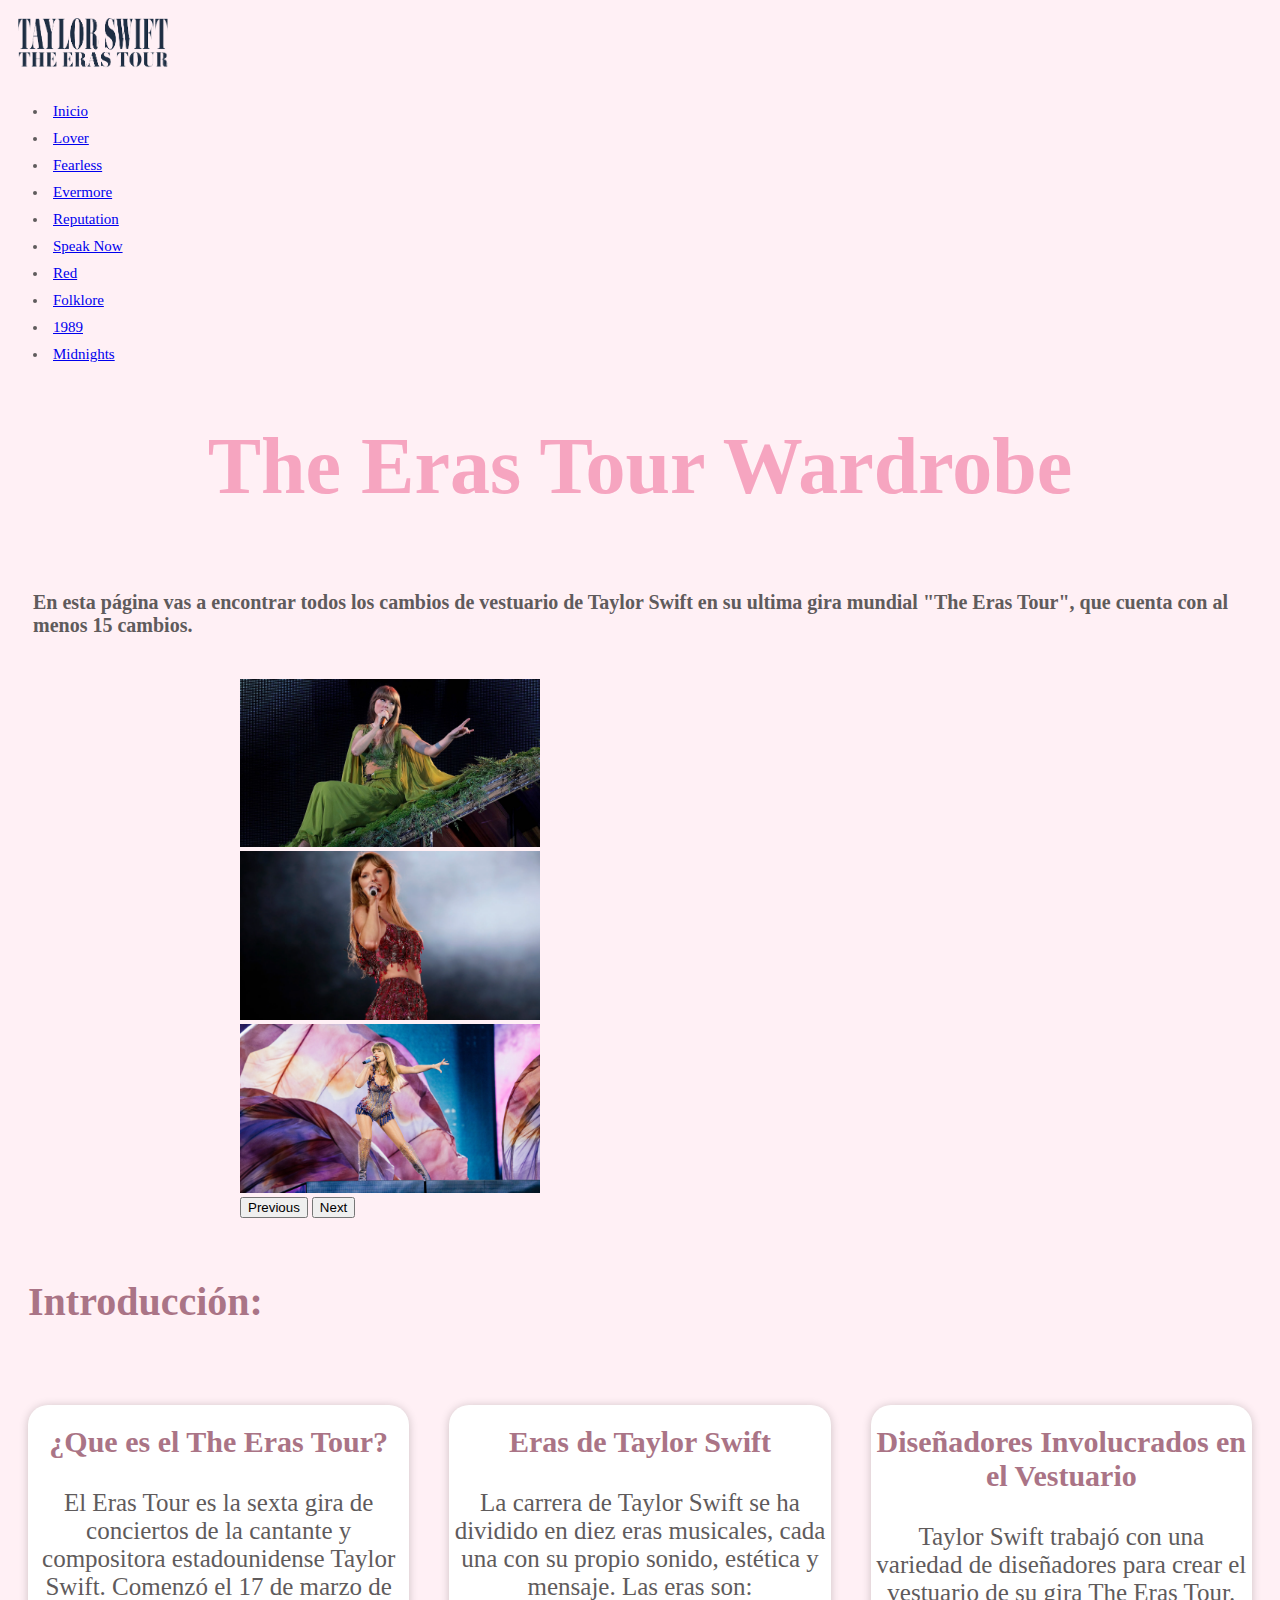
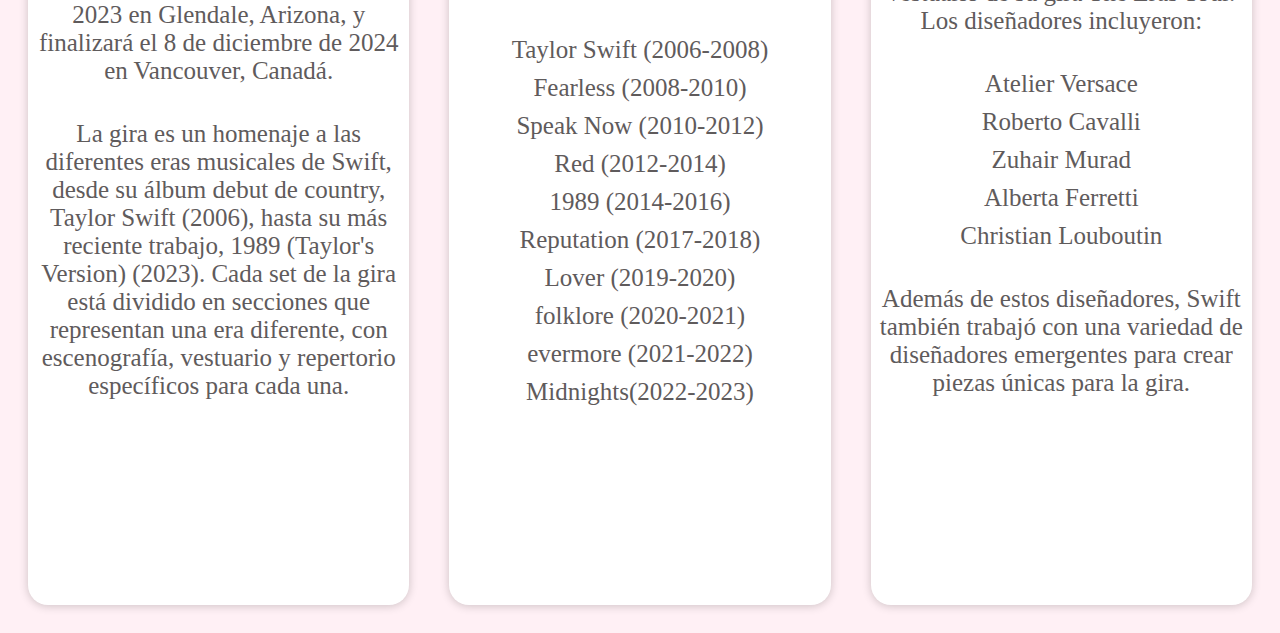
<file: index.html>
<!DOCTYPE html>
<html lang="en">

<head>
    <meta charset="UTF-8">
    <meta name="viewport" content="width=device-width, initial-scale=1.0">
    <link href="https://cdn.jsdelivr.net/npm/bootstrap@5.3.0/dist/css/bootstrap.min.css" rel="stylesheet"
        integrity="sha384-9ndCyUaIbzAi2FUVXJi0CjmCapSmO7SnpJef0486qhLnuZ2cdeRhO02iuK6FUUVM" crossorigin="anonymous">
    <link rel="stylesheet" href="style.css">
    <title>The Eras Tour Wardrobe</title>
</head>

<body>
    <div id="barra" class="navbar navbar-expand-sm sticky-top bg-light navbar-light  justify-content-between fixed-top">
        <img id="barraImg" src="imagenes/image-removebg-preview.png" style="width: 150px;">
        <ul  class="navbar-nav">
            <li id="barraFont" class="nav-item">
                <a class="nav-link" aria-current="page" href="index.html">Inicio</a>
            </li>
            <li id="barraFont" class="nav-item">
                <a class="nav-link" aria-current="page" href="lover.html">Lover</a>
            </li>
            <li id="barraFont" class="nav-item">
                <a class="nav-link" aria-current="page" href="Fearless.html">Fearless</a>
            </li>
            <li id="barraFont" class="nav-item">
                <a class="nav-link" aria-current="page" href="Evermore.html">Evermore</a>
            </li>
            <li id="barraFont" class="nav-item">
                <a class="nav-link" aria-current="page" href="Reputation.html">Reputation</a>
            </li>
            <li id="barraFont" class="nav-item">
                <a class="nav-link" aria-current="page" href="SpeakNow.html">Speak Now</a>
            </li>
            <li id="barraFont" class="nav-item">
                <a class="nav-link" aria-current="page" href="Red.html">Red</a>
            </li>
            <li id="barraFont" class="nav-item">
                <a class="nav-link" aria-current="page" href="Folklore.html">Folklore</a>
            </li>
            <li id="barraFont" class="nav-item">
                <a class="nav-link" aria-current="page" href="1989.html">1989</a>
            <li id="barraFont" class="nav-item">
                <a class="nav-link" aria-current="page" href="Midnights.html">Midnights</a>
            </li>
            </li>
        </ul>
    </div>
    <h1 id="mainTitulo">The Eras Tour Wardrobe</h1>
    <h2>En esta página vas a encontrar todos los cambios de vestuario de Taylor Swift en su ultima gira mundial "The
        Eras Tour", que cuenta con al menos 15 cambios.</h2>
        
    <div class="centrar">
        <div id="carouselExample" class="carousel slide">
            <div class="carousel-inner">
              <div class="carousel-item active">
                <img src="imagenes/folk.jpg" class="d-block w-100" alt="...">
              </div>
              <div class="carousel-item">
                <img src="imagenes/the_eras_tour.webp" class="d-block w-100" alt="...">
              </div>
              <div class="carousel-item">
                <img src="imagenes/27taylor-metlife-01-topart-tbvp-videoSixteenByNineJumbo1600-v2.jpg" class="d-block w-100" alt="...">
              </div>
            </div>
            <button class="carousel-control-prev" type="button" data-bs-target="#carouselExample" data-bs-slide="prev">
              <span class="carousel-control-prev-icon" aria-hidden="true"></span>
              <span class="visually-hidden">Previous</span>
            </button>
            <button class="carousel-control-next" type="button" data-bs-target="#carouselExample" data-bs-slide="next">
              <span class="carousel-control-next-icon" aria-hidden="true"></span>
              <span class="visually-hidden">Next</span>
            </button>
          </div>
        </div>
    <h3>Introducción: </h3>

    <div class="container-cards">
        <div class="card">
            <div class="card-body">
                <h1 id="cardTitulo" class="card-tittle">¿Que es el The Eras Tour?</h1>
                <p> El Eras Tour es la sexta gira de conciertos de la cantante y compositora estadounidense Taylor
                    Swift. Comenzó el 17 de marzo de 2023 en Glendale, Arizona, y finalizará el 8 de diciembre de 2024
                    en Vancouver, Canadá.</p>

                <p> La gira es un homenaje a las diferentes eras musicales de Swift, desde su álbum debut de country,
                    Taylor Swift (2006), hasta su más reciente trabajo, 1989 (Taylor's Version) (2023). Cada set de la
                    gira está dividido en secciones que representan una era diferente, con escenografía, vestuario y
                    repertorio específicos para cada una.</p>

            </div>
        </div>
        <div class="card">
            <div class="card-body">
                <h1 id="cardTitulo" class="card-tittle">Eras de Taylor Swift </h1>
                <p> La carrera de Taylor Swift se ha dividido en diez eras musicales, cada una con su propio sonido, estética y mensaje. Las eras son:</p>
                    <li>Taylor Swift (2006-2008)</li>
                    <li>Fearless (2008-2010)</li>
                    <li>Speak Now (2010-2012)</li>
                    <li>Red (2012-2014)</li>
                    <li>1989 (2014-2016)</li>
                    <li>Reputation (2017-2018)</li>
                    <li>Lover (2019-2020)</li>
                    <li>folklore (2020-2021)</li>
                    <li>evermore (2021-2022)</li>
                    <li>Midnights(2022-2023)</li>
            </div>
        </div>
        <div class="card">
            <div class="card-body">
                <h1 id="cardTitulo" class="card-tittle">Diseñadores Involucrados en el Vestuario</h1>
                <p>Taylor Swift trabajó con una variedad de diseñadores para crear el vestuario de su gira The Eras Tour. Los diseñadores incluyeron:</p>
                <li>Atelier Versace</li>
                <li>Roberto Cavalli </li>
                <li>Zuhair Murad </li>
                <li>Alberta Ferretti</li>
                <li>Christian Louboutin</li>
            <p>Además de estos diseñadores, Swift también trabajó con una variedad de diseñadores emergentes para crear piezas únicas para la gira.</p>
            </div>
        </div>
    </div>



</body>
<script src="https://cdn.jsdelivr.net/npm/bootstrap@5.3.2/dist/js/bootstrap.min.js"
    integrity="sha384-BBtl+eGJRgqQAUMxJ7pMwbEyER4l1g+O15P+16Ep7Q9Q+zqX6gSbd85u4mG4QzX+"
    crossorigin="anonymous"></script>

</html>
</file>
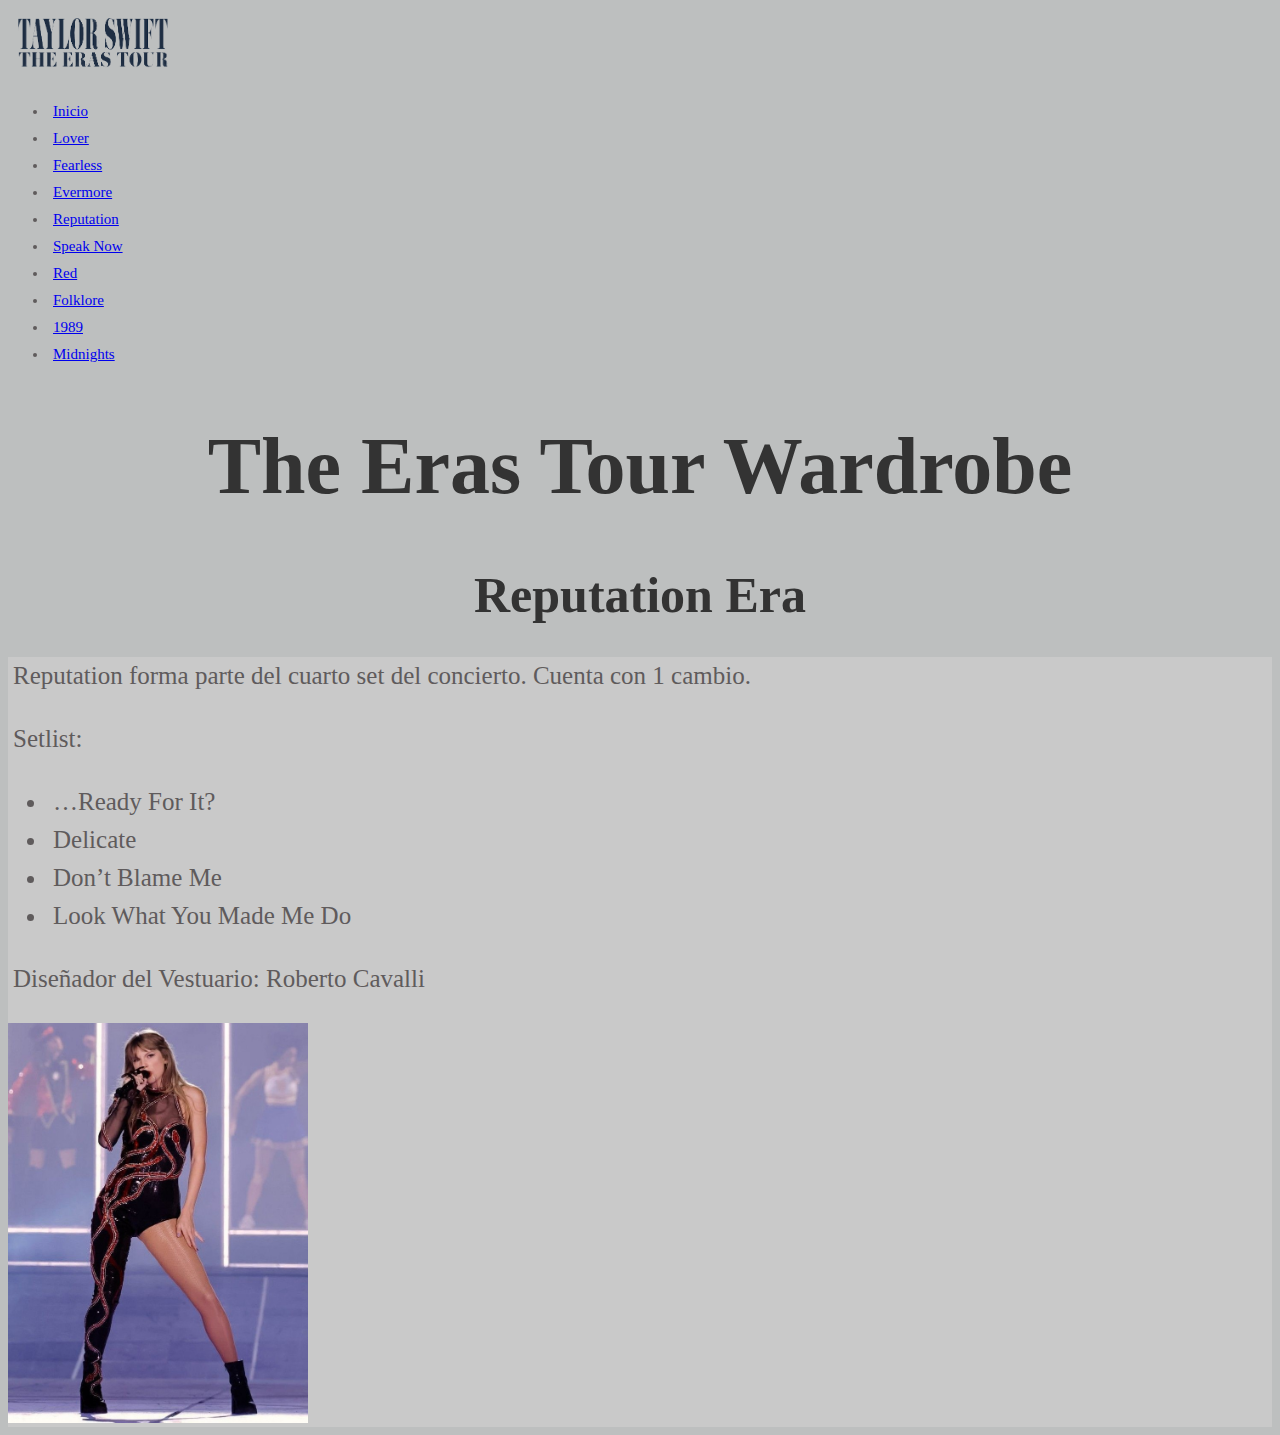
<file: Reputation.html>
<!DOCTYPE html>
<html lang="en">

<head>
    <meta charset="UTF-8">
    <meta name="viewport" content="width=device-width, initial-scale=1.0">
    <link href="https://cdn.jsdelivr.net/npm/bootstrap@5.3.0/dist/css/bootstrap.min.css" rel="stylesheet"
        integrity="sha384-9ndCyUaIbzAi2FUVXJi0CjmCapSmO7SnpJef0486qhLnuZ2cdeRhO02iuK6FUUVM" crossorigin="anonymous">
    <link rel="stylesheet" href="style.css">
    <title>The Eras Tour Wardrobe</title>
</head>

<body id="repBG">
    <div id="barra" class="navbar navbar-expand-sm sticky-top bg-light navbar-light  justify-content-between fixed-top">
        <img id="barraImg" src="imagenes/image-removebg-preview.png" style="width: 150px;">
        <ul class="navbar-nav">
            <li id="barraFont" class="nav-item">
                <a class="nav-link" aria-current="page" href="index.html">Inicio</a>
            </li>
            <li id="barraFont" class="nav-item">
                <a class="nav-link" aria-current="page" href="lover.html">Lover</a>
            </li>
            <li id="barraFont" class="nav-item">
                <a class="nav-link" aria-current="page" href="Fearless.html">Fearless</a>
            </li>
            <li id="barraFont" class="nav-item">
                <a class="nav-link" aria-current="page" href="Evermore.html">Evermore</a>
            </li>
            <li id="barraFont" class="nav-item">
                <a class="nav-link" aria-current="page" href="Reputation.html">Reputation</a>
            </li>
            <li id="barraFont" class="nav-item">
                <a class="nav-link" aria-current="page" href="SpeakNow.html">Speak Now</a>
            </li>
            <li id="barraFont" class="nav-item">
                <a class="nav-link" aria-current="page" href="Red.html">Red</a>
            </li>
            <li id="barraFont" class="nav-item">
                <a class="nav-link" aria-current="page" href="Folklore.html">Folklore</a>
            </li>
            <li id="barraFont" class="nav-item">
                <a class="nav-link" aria-current="page" href="1989.html">1989</a>
            <li id="barraFont" class="nav-item">
                <a class="nav-link" aria-current="page" href="Midnights.html">Midnights</a>
            </li>
            </li>
        </ul>
    </div>
    <h1>The Eras Tour Wardrobe</h1>

    <h1 id="repT" class="m-3">Reputation Era</h1>
    <div id="rep" class="container m-3">
        <div class="row">
            <div class="col-md-10">
                <p>Reputation forma parte del cuarto set del concierto. Cuenta con 1 cambio.</p>
                <p>Setlist: </p>
                <ul>
                    <li>…Ready For It? </li>
                    <li>Delicate </li>
                    <li>Don’t Blame Me </li>
                    <li>Look What You Made Me Do </li>
                </ul>
                <p>Diseñador del Vestuario: Roberto Cavalli</p>
            </div>
            <div class="col-md-2">
                <img src="imagenes/reputation.jpg" alt="Reputation Era">
            </div>
        </div>
    </div>
</body>
<script src="https://cdn.jsdelivr.net/npm/bootstrap@5.3.2/dist/js/bootstrap.min.js"
    integrity="sha384-BBtl+eGJRgqQAUMxJ7pMwbEyER4l1g+O15P+16Ep7Q9Q+zqX6gSbd85u4mG4QzX+"
    crossorigin="anonymous"></script>

</html>
</file>
<file: style.css>
body{ 
    background-color: #fff0f5;
}
h1{
    color: #333333;
    font-size: 80px;
    text-align: center;
    font-family: 'Times New Roman', Times, serif;
    font-size: 80px;
}
#mainTitulo{
    color: #F6A5C0;
    font-size: 80px;
    text-align: center;
    font-family: 'Times New Roman', Times, serif;
    font-size: 80px; 
}
h2 {
    color: #5f5b5c;
    font-family: cursive;
    padding: 25px;
    font-size: 20px;
}
h3{
    color: #aa7486;
    font-family: initial;
    padding: 20px;
    font-size: 40px;
}
p, li{
    color: #5f5b5c;
    padding: 5px;
    font-family: unset;
    font-size: 25px;
}

#cardTitulo{
    font-size: 30px;
    color: #aa7486;
    font-size: 30px;
    text-align: center;
    font-family: 'Times New Roman', Times, serif;
}
.card {
    border: 3px #8eafa5;
    background-color: white;
    padding: 250 px;
    width: 650px;
    height: 800px;
    text-align: center;
    margin: 20px;border-radius: 20px;
    box-shadow: 0px 1px 10px rgba(0,0,0,0.2);
    cursor: default;
    transition: all 400ms ease;
    overflow: hidden;
}
.card:hover {
    box-shadow: 5px 5px 20px rgba(0,0,0,0.4);
    transform: translateY(-3%);
}
.container-cards {
    display: flex;
}
#barraImg{
    padding: 10px;
}
#barraFont {
    font-family: cursive;
    font-size: 15px;
}
#carouselExample{
    width: 800px;
}
#ts1989{
background-color: #C5E0DC;
}
#fearless{
    background-color:#feeeb8; 
}
#evermore{
    background-color: #dbc497;
}
#folklore{
    background-color: #bdbfbf;
}
#speaknowBG{
    background-color: #dfcae1;
}
#redBG{
    background-color:#c91034;
}
#midnights{
    background-color: #6a9eda;
}
#repBG{
    background-color: #bdbfbf;
}
#redMT{
    color: white;
}
#folT, #ts1989T, #midT, #speaknowT, #everT,#loverT, #repT, #fearT {
    font-size: 50px;
}
#redT{
    font-size: 50px;
    color: rgb(238, 235, 235);
}
.centrar{
    display: flex;
    justify-content: center;
}
#lover{
    background: #fddee9;
}
#fear{
    background-color:#ffeba8
}
#ever{
    background-color: #eeddbc;
}
#rep{
    background-color:  #c9c9c9;
}
#speaknow{
    background-color:  #c9bbca;
}
#red{
background-color: #eeeeee;
}
#fol{
    background-color:  #cacccc;
}
#ts1989C{
    background-color: #d6ebe7;
}
#mid{
    background-color: #8ab3e2;

}
img {
    width: 300px;
}
.my-button {
    padding: 10px 20px;
    background-color:  #847d86;
    color: white;
    border: none;
    border-radius: 5px;
    cursor: pointer;
  }
  .my-button:hover {
    background-color:  #b7aabd;
  }
  .my-button:active {
    background-color:  #b7aabd;
  }
</file>
